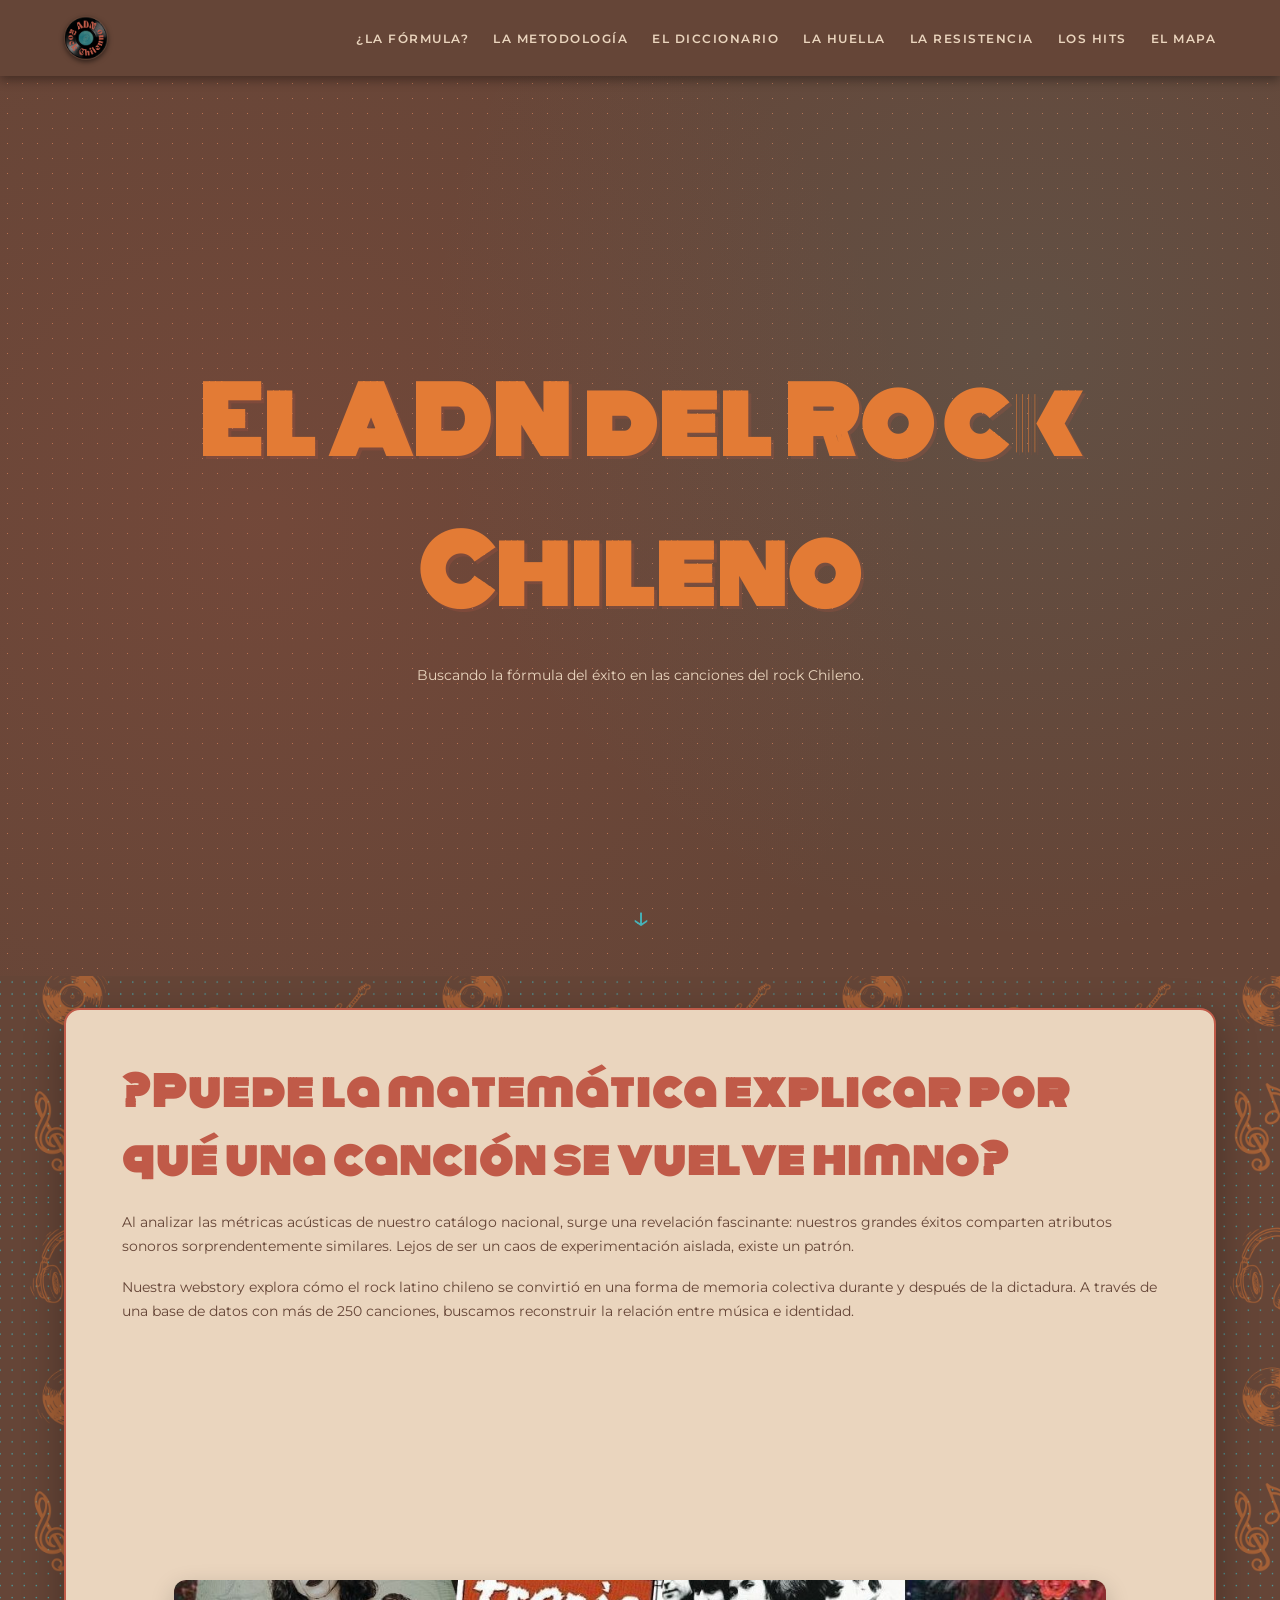
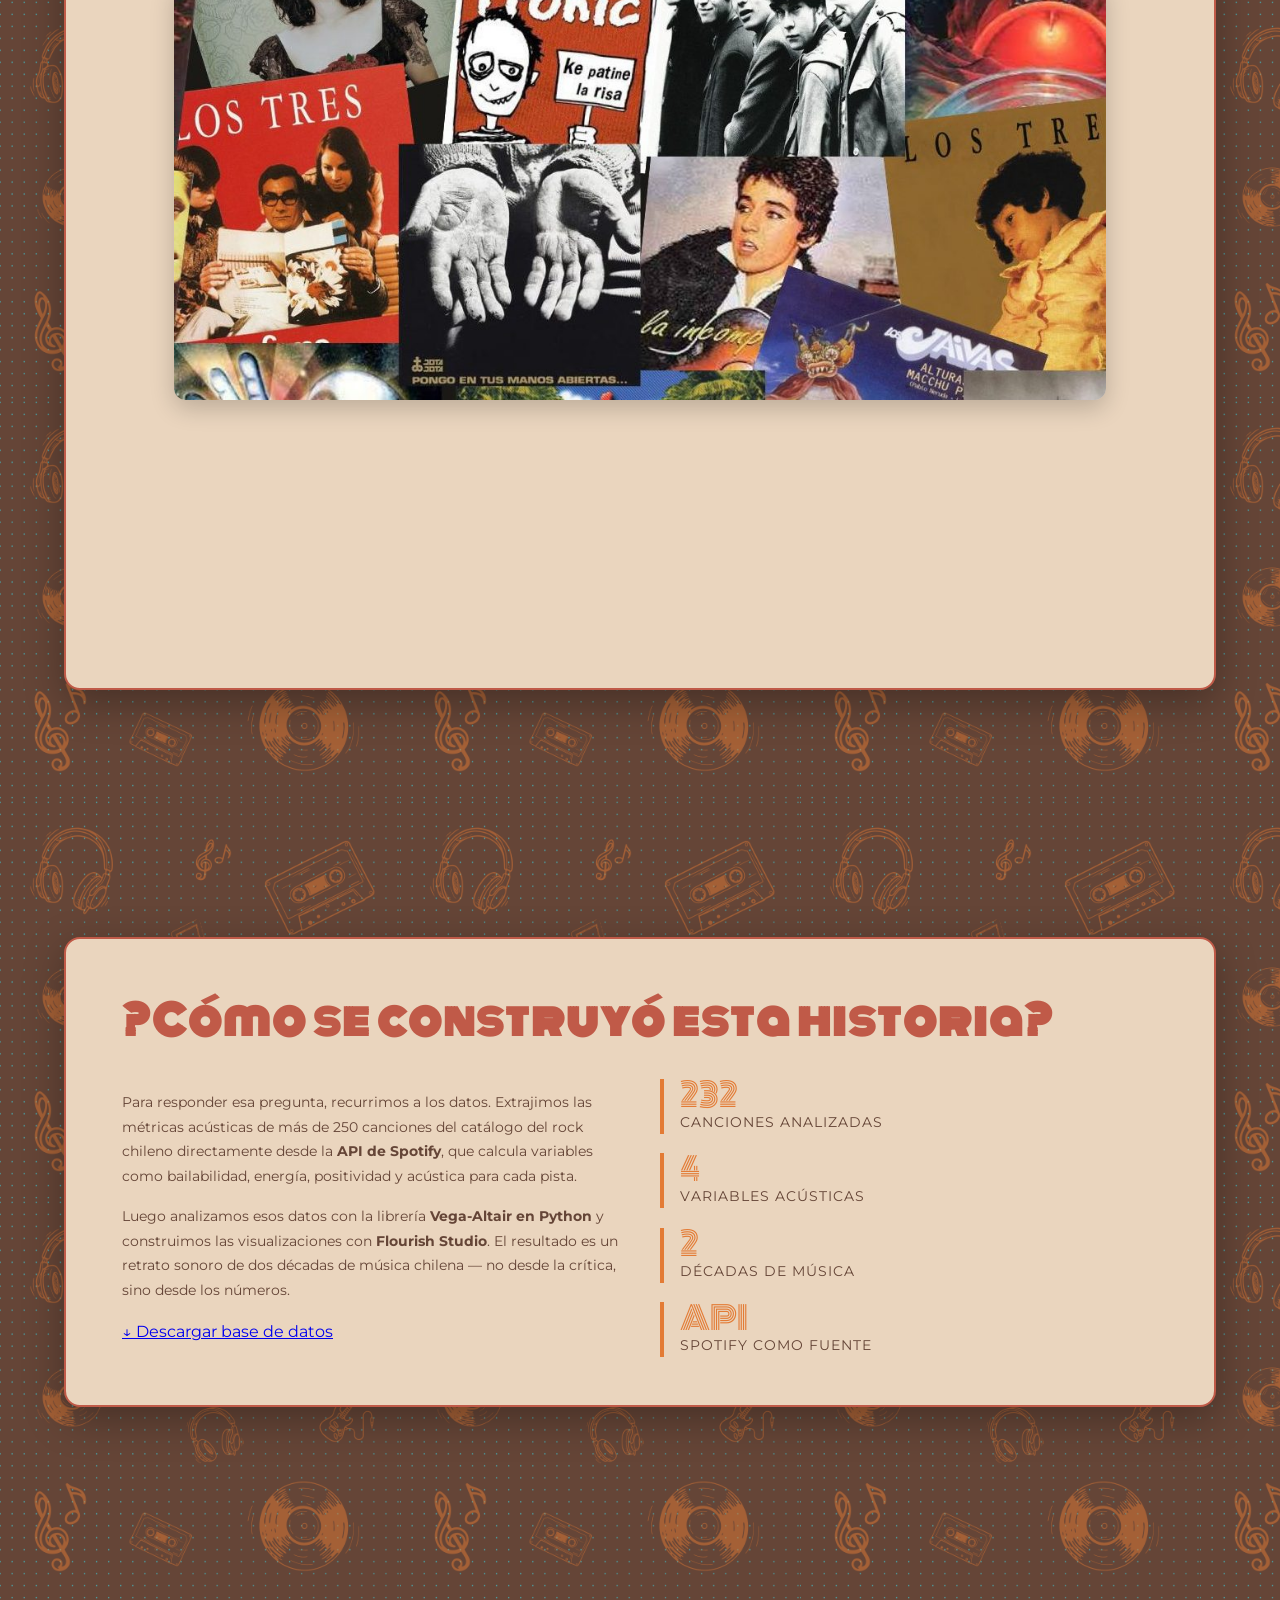
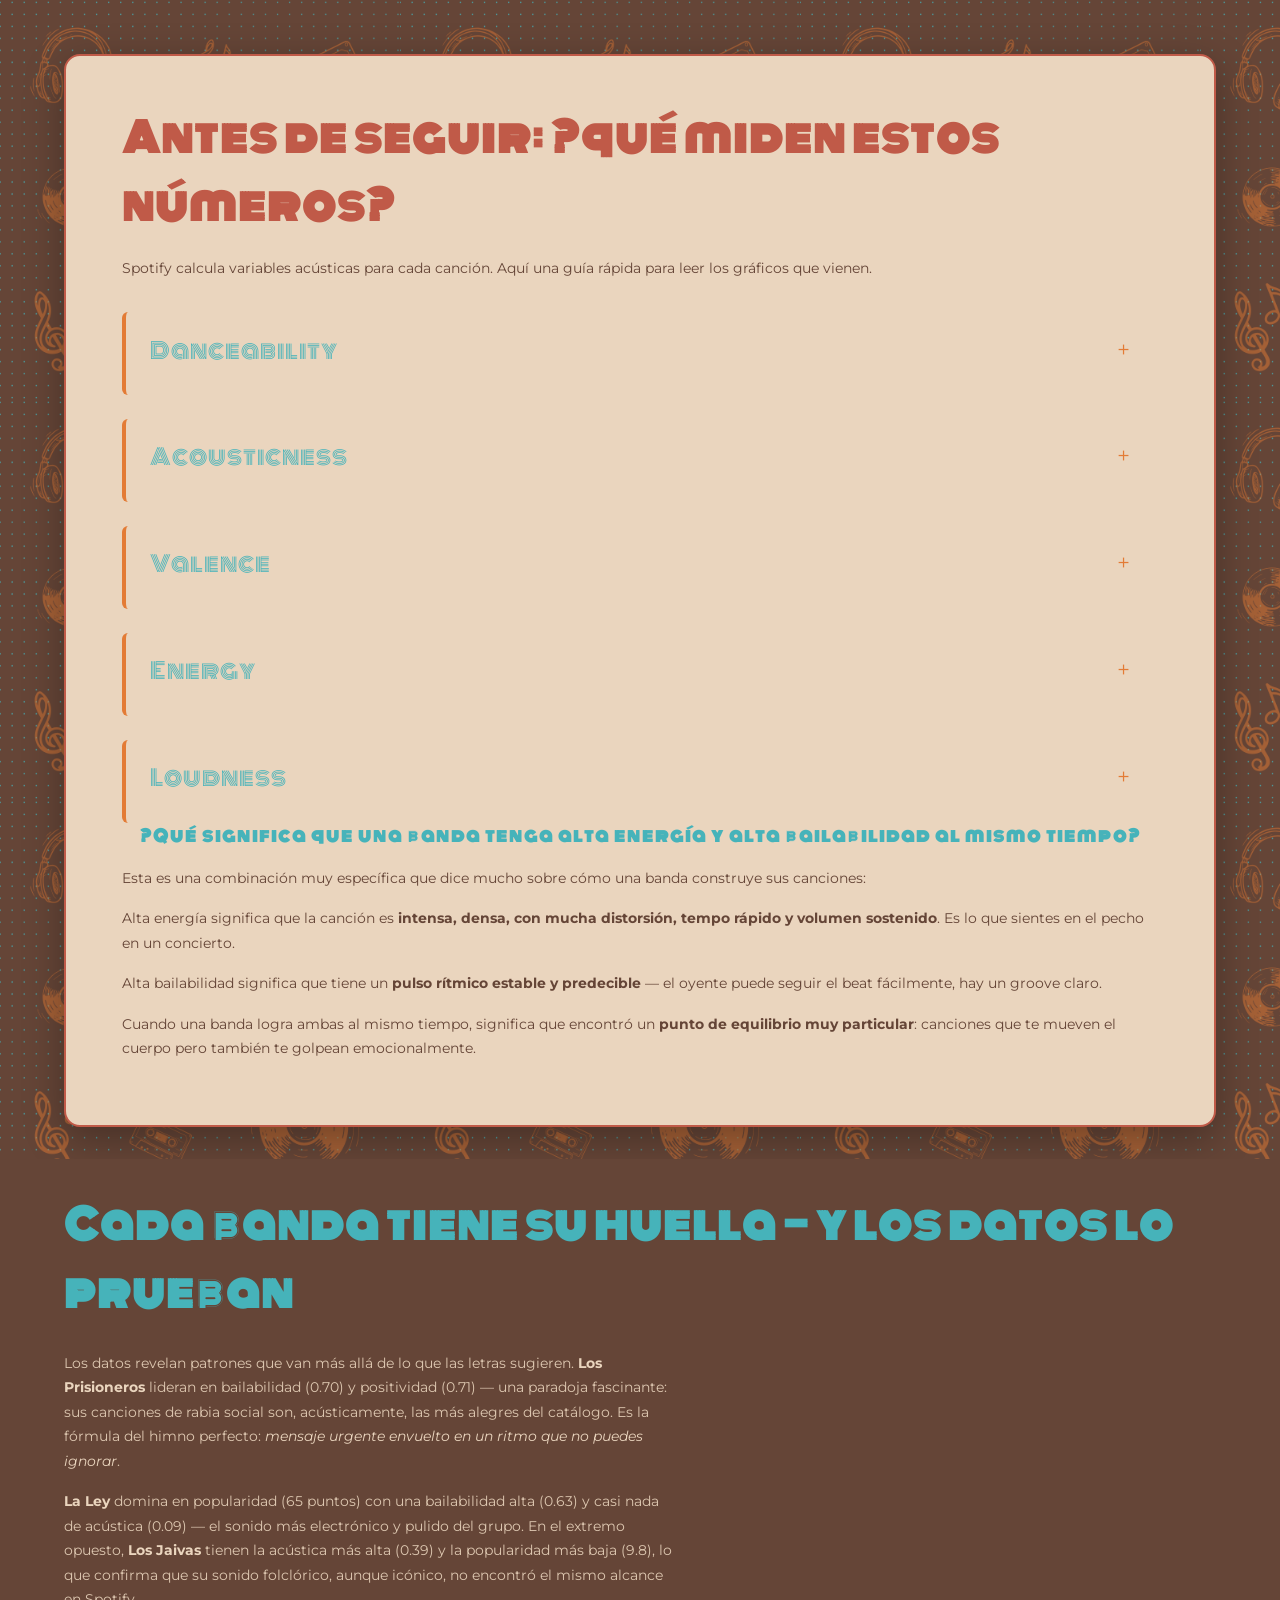
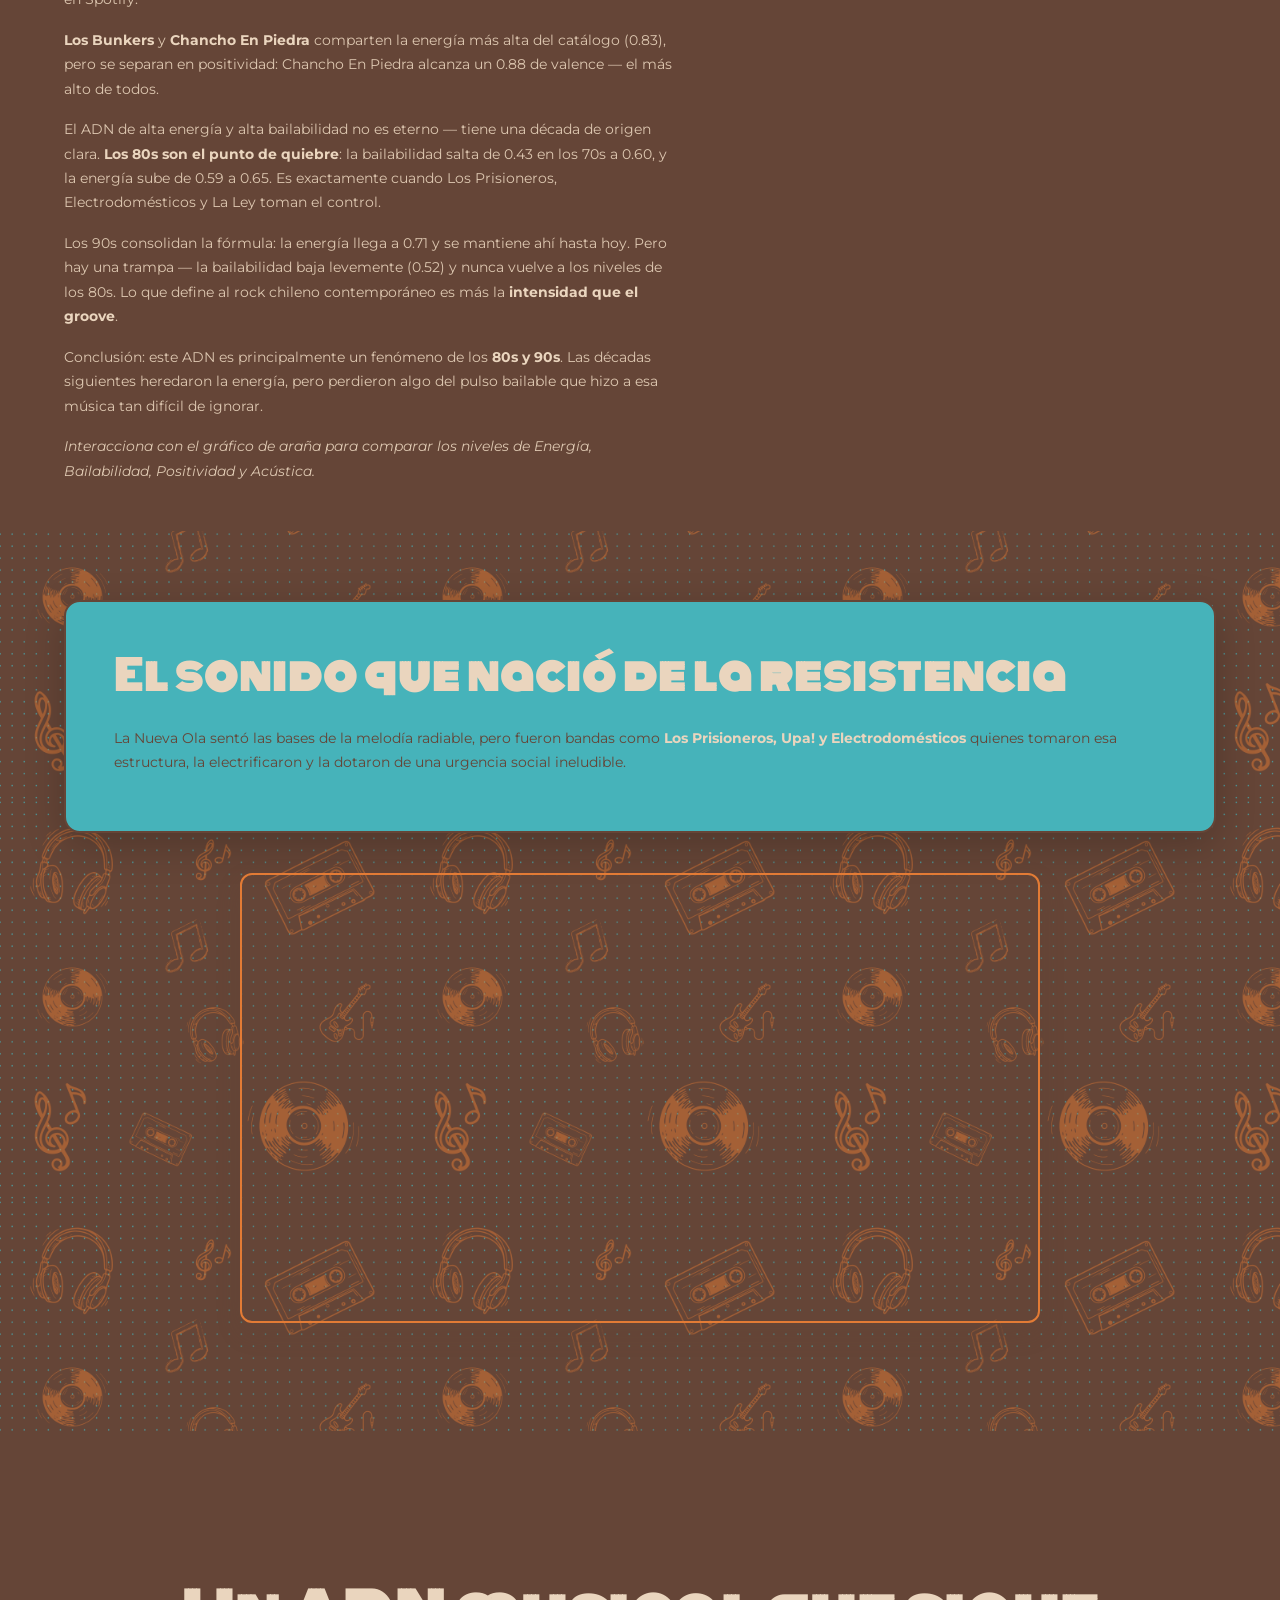
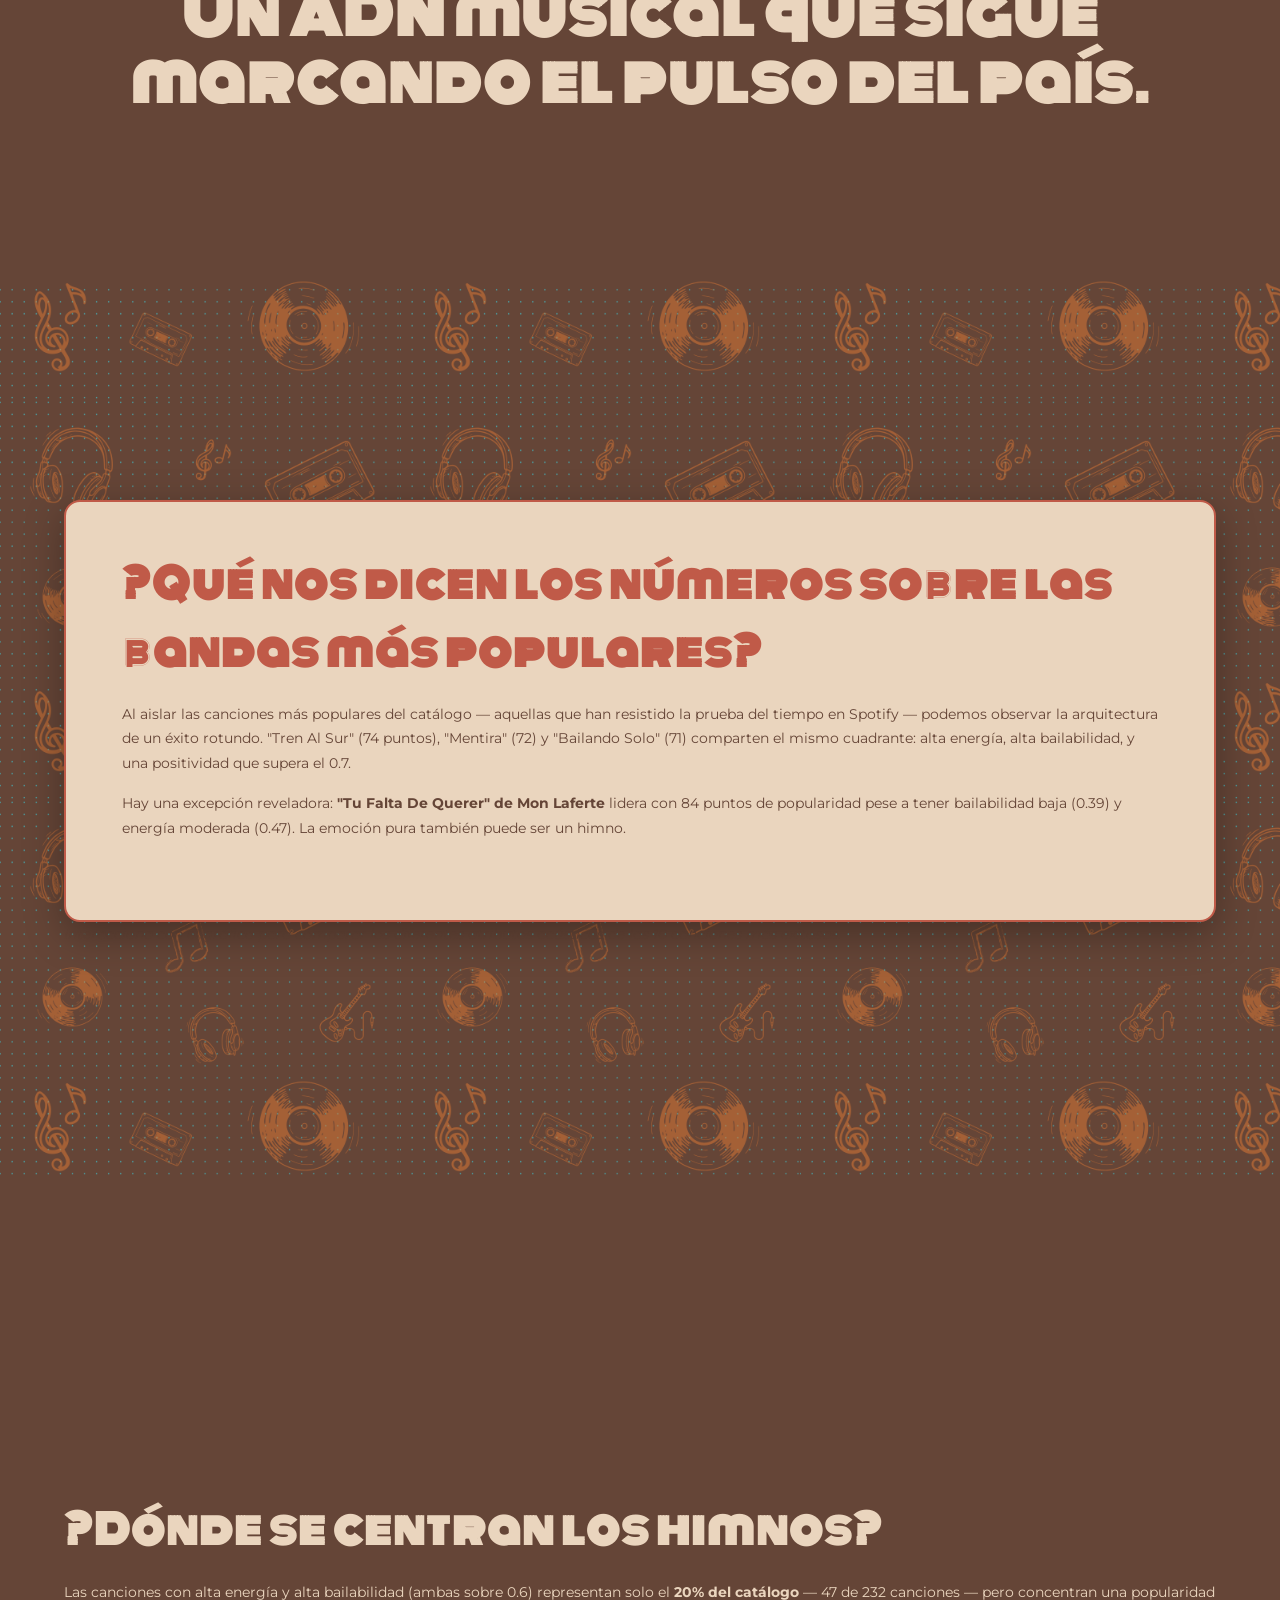
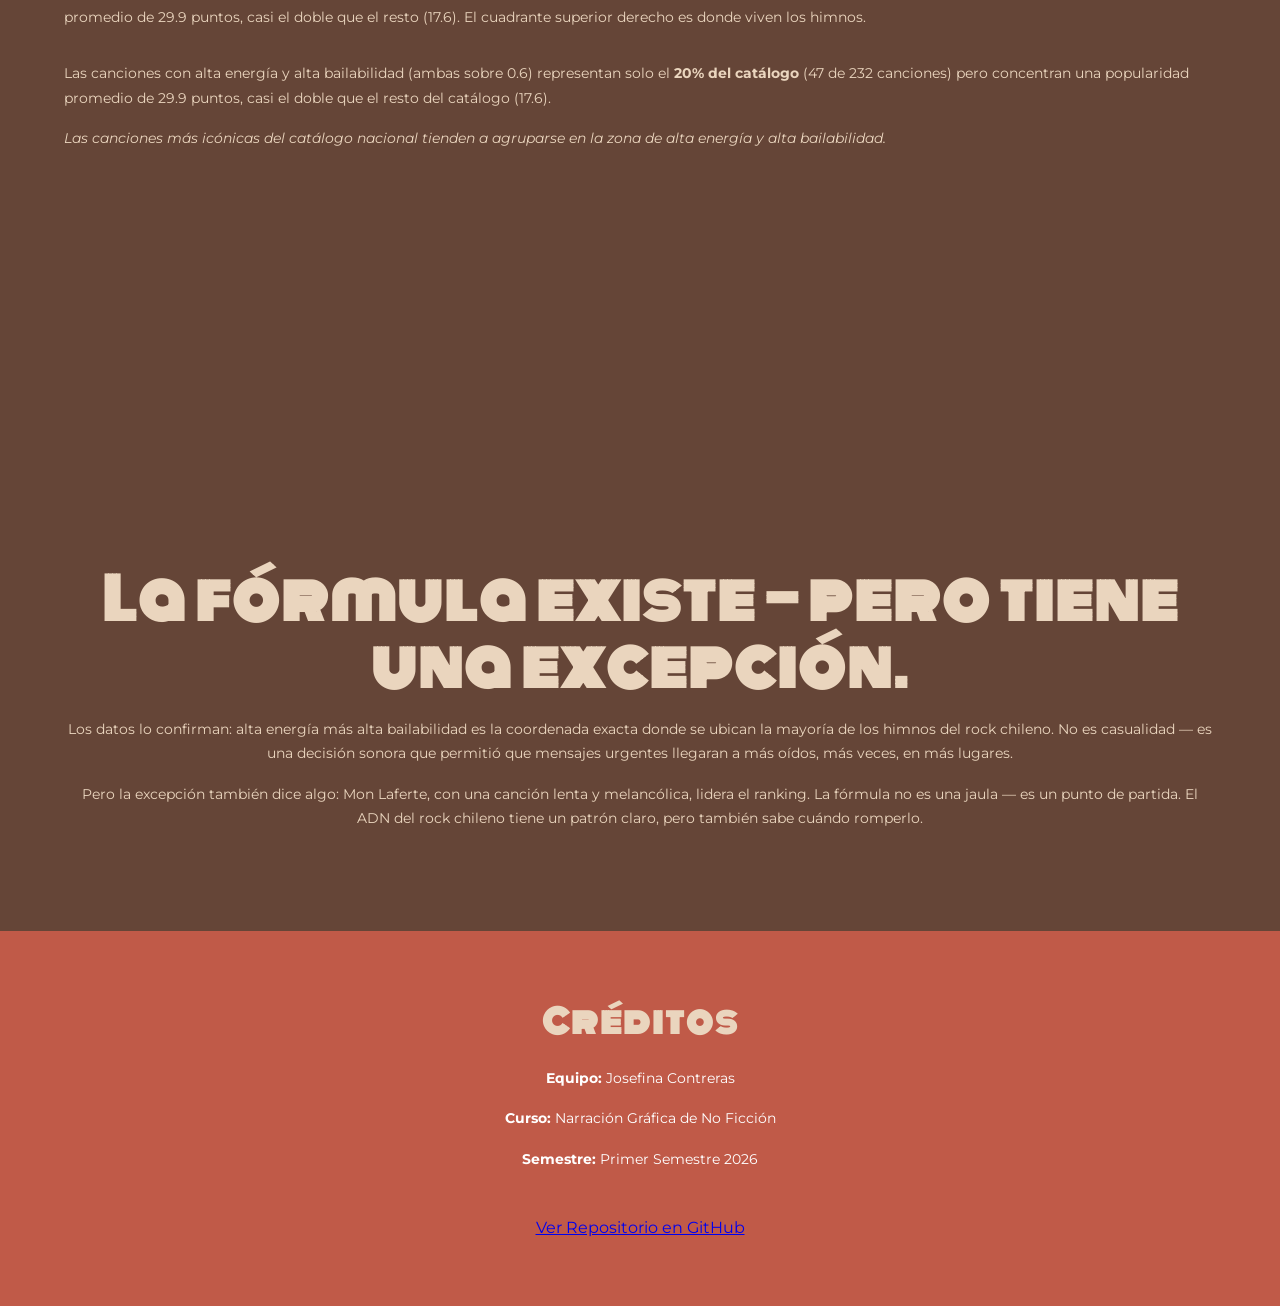
<file: docs/index.html>
<!DOCTYPE html>
<html lang="es">
<head>
    <meta charset="UTF-8">
    <meta name="viewport" content="width=device-width, initial-scale=1.0">
    <meta name="author" content="Josefina Contreras">
    <meta name="description" content="Crónica interactiva sobre la canción promedio del rock chileno en los 80s y 90s.">
    <title>El ADN del Rock Chileno</title>
    
    <link rel="preconnect" href="https://fonts.googleapis.com">
    <link rel="preconnect" href="https://fonts.gstatic.com" crossorigin>
    <link href="https://fonts.googleapis.com/css2?family=Love+Ya+Like+A+Sister&family=Monoton&family=Montserrat:wght@400;600;700&display=swap" rel="stylesheet">
<link rel="stylesheet" href="style.css">
</head>

<body>

    <!--Header-->
    <header class="site-header">
       <a href="#hero" class="logo">
            <img src="Logo_Webstory.png" alt="Logo ADN Rock Chileno">
        </a>
    <nav>
            <ul class="nav-links">
                <li><a href="#introduccion">¿La fórmula?</a></li>
                <li><a href="#metodologia">La metodología</a></li>
                <li><a href="#glosario">El diccionario</a></li>
                <li><a href="#visualizacion-radar">La huella</a></li>
                <li><a href="#contexto">La resistencia</a></li>
                <li><a href="#evolucion">Los hits</a></li>
                <li><a href="#analisis">El mapa</a></li>
            </ul>
        </nav>
    </header>

    <!-- Bloque 1 -->
    <section id="hero" class="seccion">
        <div class="seccion-texto">
                <h1>El ADN del Rock Chileno</h1>
                <p>Buscando la fórmula del éxito en las canciones del rock Chileno.</p>
            </div>
        </div>
        <div class="scroll-indicator">↓</div>
    </section>

    <!-- Bloque 2: Hipótesis -->
    <section id="introduccion" class="seccion">
        <div class="seccion-texto">
              <div class="bloque-card">
            <h2>¿Puede la matemática explicar por qué una canción se vuelve himno?</h2>
            <p>Al analizar las métricas acústicas de nuestro catálogo nacional, surge una revelación fascinante: nuestros grandes éxitos comparten atributos sonoros sorprendentemente similares. Lejos de ser un caos de experimentación aislada, existe un patrón.</p>
            <p>Nuestra webstory explora cómo el rock latino chileno se convirtió en una forma de memoria colectiva durante y después de la dictadura. A través de una base de datos con más de 250 canciones, buscamos reconstruir la relación entre música e identidad.</p>
            <section id="introduccion" class="seccion">
            <div class="seccion-texto seccion-texto-ancha">
                </div>
                <img src="foto.jpg" alt="Portadas rock chileno" class="imagen-seccion"> 
            </div>
        </section>
        </div>
        </div>
    </section>
    
    <!--Bloque 3: Metodología-->
 <section id="metodologia" class="seccion">
        <div class="seccion-texto seccion-texto-ancha">
            <div class="bloque-card">
            <h2>¿Cómo se construyó esta historia?</h2>
            <div class="fila-contenido">
                <div class="texto-lado">
                    <p>Para responder esa pregunta, recurrimos a los datos. Extrajimos las métricas acústicas de más de 250 canciones del catálogo del rock chileno directamente desde la <strong>API de Spotify</strong>, que calcula variables como bailabilidad, energía, positividad y acústica para cada pista.</p>
                    <p>Luego analizamos esos datos con la librería <strong>Vega-Altair en Python</strong> y construimos las visualizaciones con <strong>Flourish Studio</strong>. El resultado es un retrato sonoro de dos décadas de música chilena — no desde la crítica, sino desde los números.</p>
                    <a href="mejorescancionesderock UTF.csv" class="btn-metodologia" download>↓ Descargar base de datos</a>
                </div>
                <div class="texto-lado">
                    <ul class="lista-metodologia-visual">
                        <li>
                            <span class="metodo-num">232</span>
                            <span class="metodo-label">canciones analizadas</span>
                        </li>
                        <li>
                            <span class="metodo-num">4</span>
                            <span class="metodo-label">variables acústicas</span>
                        </li>
                        <li>
                            <span class="metodo-num">2</span>
                            <span class="metodo-label">décadas de música</span>
                        </li>
                        <li>
                            <span class="metodo-num">API</span>
                            <span class="metodo-label">Spotify como fuente</span>
                        </li>
                    </ul>
                </div>
            </div>
        </div>
        </div>
    </section>

    <!--Bloque 5: Glosario-->
      <section id="glosario" class="seccion">
        <div class="bloque-card">
            <h2>Antes de seguir: ¿qué miden estos números?</h2>
            <p>Spotify calcula variables acústicas para cada canción. Aquí una guía rápida para leer los gráficos que vienen.</p>
            <dl class="lista-glosario">
                <div class="termino-glosario">
                    <dt>Danceability</dt>
                    <dd>Es la métrica que nos dice qué tanto se presta una canción para que las caderas tomen el control. Si el número es alto, es un hit de discoteca; si es bajo, es una joya para escuchar con audífonos y mirada perdida en el horizonte.
                        <div class="spotify-ejemplo">
                            <span class="spotify-label">Ejemplo de alta bailabilidad:</span>
                            <iframe style="border-radius:12px" src="https://open.spotify.com/embed/track/6hG3fEFetuAe3lWnwecMtr?utm_source=generator&theme=0" width="100%" height="152" frameBorder="0" allowfullscreen="" allow="autoplay; clipboard-write; encrypted-media; fullscreen; picture-in-picture" loading="lazy"></iframe>
                        </div>
                    </dd>
                </div>
                <div class="termino-glosario">
                    <dt>Acousticness</dt>
                    <dd>El factor "desenchufado". Esta métrica detecta si la canción huele a madera, fogatas y cuerdas de nylon, o si está inyectada de sintetizadores, pedales y distorsión. A menor número, más electricidad corre por sus venas.
                        <div class="spotify-ejemplo">
                            <span class="spotify-label">Ejemplo de alta acústica:</span>
                            <iframe style="border-radius:12px" src="https://open.spotify.com/embed/track/5gsfcMD9OV3hbNTMjzOorA?utm_source=generator&theme=0" width="100%" height="152" frameBorder="0" allowfullscreen="" allow="autoplay; clipboard-write; encrypted-media; fullscreen; picture-in-picture" loading="lazy"></iframe>
                        </div>
                    </dd>
                </div>
                <div class="termino-glosario">
                    <dt>Valence</dt>
                    <dd>El termómetro del estado de ánimo. ¿La canción te hace querer sonreír bajo el sol o llorar bajo la lluvia? Una valencia alta es optimismo puro; una baja nos lleva directamente a los terrenos de la melancolía y la introspección.
                        <div class="spotify-ejemplo">
                            <span class="spotify-label">Ejemplo de alta positividad:</span>
                            <iframe style="border-radius:12px" src="https://open.spotify.com/embed/track/4Qs3OEgzBPGPmRR5QJ0UIs?utm_source=generator&theme=0" width="100%" height="152" frameBorder="0" allowfullscreen="" allow="autoplay; clipboard-write; encrypted-media; fullscreen; picture-in-picture" loading="lazy"></iframe>
                        </div>
                    </dd>
                </div>
                <div class="termino-glosario">
                    <dt>Energy</dt>
                    <dd>La cafeína de la mezcla. Esta cifra mide la intensidad, la distorsión y la velocidad. Es lo que separa a una balada acústica de un himno que te hace saltar y romperte la voz en un concierto. Es el voltaje de la canción.
                        <div class="spotify-ejemplo">
                            <span class="spotify-label">Ejemplo de alta energía:</span>
                            <iframe style="border-radius:12px" src="https://open.spotify.com/embed/track/1Qp77m1Ai0jnuD7ojdYzr9?utm_source=generator&theme=0" width="100%" height="152" frameBorder="0" allowfullscreen="" allow="autoplay; clipboard-write; encrypted-media; fullscreen; picture-in-picture" loading="lazy"></iframe>
                        </div>
                    </dd>
                </div>
                <div class="termino-glosario">
                    <dt>Loudness</dt>
                    <dd>El volumen promedio de la pista, medido en decibeles. Las canciones más "loud" suenan más presentes y compactas en la mezcla; las más bajas dejan más espacio para el silencio entre los instrumentos.
                        <div class="spotify-ejemplo">
                            <span class="spotify-label">Ejemplo de baja intensidad sonora:</span>
                            <iframe style="border-radius:12px" src="https://open.spotify.com/embed/track/4KdBsRUBRM3oAG6hVLHFOF?utm_source=generator&theme=0" width="100%" height="152" frameBorder="0" allowfullscreen="" allow="autoplay; clipboard-write; encrypted-media; fullscreen; picture-in-picture" loading="lazy"></iframe>
                        </div>
                    </dd>
                </div>
            </dl>
            <h4>¿Qué significa que una banda tenga alta energía y alta bailabilidad al mismo tiempo?</h4>
            <p>Esta es una combinación muy específica que dice mucho sobre cómo una banda construye sus canciones:</p>
            <p>Alta energía significa que la canción es <strong>intensa, densa, con mucha distorsión, tempo rápido y volumen sostenido</strong>. Es lo que sientes en el pecho en un concierto.</p>
            <p>Alta bailabilidad significa que tiene un <strong>pulso rítmico estable y predecible </strong> — el oyente puede seguir el beat fácilmente, hay un groove claro.</p>
            <p>Cuando una banda logra ambas al mismo tiempo, significa que encontró un <strong>punto de equilibrio muy particular</strong>: canciones que te mueven el cuerpo pero también te golpean emocionalmente.</p>
        </div>
    </section>

     <!-- Bloque 4: La Visualización -->
     <section id="visualizacion-radar" class="seccion">
        <div class="seccion-texto">
            <h3>Cada banda tiene su huella — y los datos lo prueban</h3>
            <div class="fila-contenido">
                <div class="texto-lado">
                    <p>Los datos revelan patrones que van más allá de lo que las letras sugieren. <strong>Los Prisioneros</strong> lideran en bailabilidad (0.70) y positividad (0.71) — una paradoja fascinante: sus canciones de rabia social son, acústicamente, las más alegres del catálogo. Es la fórmula del himno perfecto: <em>mensaje urgente envuelto en un ritmo que no puedes ignorar</em>.</p>
                    <p><strong>La Ley</strong> domina en popularidad (65 puntos) con una bailabilidad alta (0.63) y casi nada de acústica (0.09) — el sonido más electrónico y pulido del grupo. En el extremo opuesto, <strong>Los Jaivas</strong> tienen la acústica más alta (0.39) y la popularidad más baja (9.8), lo que confirma que su sonido folclórico, aunque icónico, no encontró el mismo alcance en Spotify.</p>
                    <p><strong>Los Bunkers</strong> y <strong>Chancho En Piedra</strong> comparten la energía más alta del catálogo (0.83), pero se separan en positividad: Chancho En Piedra alcanza un 0.88 de valence — el más alto de todos.</p>
                    <p>El ADN de alta energía y alta bailabilidad no es eterno — tiene una década de origen clara. <strong>Los 80s son el punto de quiebre</strong>: la bailabilidad salta de 0.43 en los 70s a 0.60, y la energía sube de 0.59 a 0.65. Es exactamente cuando Los Prisioneros, Electrodomésticos y La Ley toman el control.</p>
                    <p>Los 90s consolidan la fórmula: la energía llega a 0.71 y se mantiene ahí hasta hoy. Pero hay una trampa — la bailabilidad baja levemente (0.52) y nunca vuelve a los niveles de los 80s. Lo que define al rock chileno contemporáneo es más la <strong>intensidad que el groove</strong>.</p>
                    <p>Conclusión: este ADN es principalmente un fenómeno de los <strong>80s y 90s</strong>. Las décadas siguientes heredaron la energía, pero perdieron algo del pulso bailable que hizo a esa música tan difícil de ignorar.</p>
                    <p class="leyenda-grafico">Interacciona con el gráfico de araña para comparar los niveles de Energía, Bailabilidad, Positividad y Acústica.</p>
                </div>
                <div class="grafico-lado">
                    <div class="flourish-embed flourish-radar" data-src="visualisation/29488203">
                        <script src="https://public.flourish.studio/resources/embed.js"></script>
                        <noscript><img src="https://public.flourish.studio/visualisation/29488203/thumbnail" width="100%" alt="radar visualization" /></noscript>
                    </div>
                </div>
            </div>
        </div>
    </section>

    <!-- Bloque 5: Contexto Visual -->
    <section id="contexto" class="seccion">
        <div class="seccion-texto">
            <div class="bloque-card-turquesa">
            <h2>El sonido que nació de la resistencia</h2>
            <p>La Nueva Ola sentó las bases de la melodía radiable, pero fueron bandas como <strong>Los Prisioneros, Upa! y Electrodomésticos</strong> quienes tomaron esa estructura, la electrificaron y la dotaron de una urgencia social ineludible.</p>
        </div>
                <div class="contenedor-video">
                <iframe
                    width="100%"
                    height="100%"
                    src="https://www.youtube-nocookie.com/embed/WRcCBI5rFfM?si=TPwVjloq17x3JFhY"
                    title="YouTube video player"
                    frameborder="0"
                    allow="accelerometer; autoplay; clipboard-write; encrypted-media; gyroscope; picture-in-picture; web-share"
                    referrerpolicy="strict-origin-when-cross-origin"
                    allowfullscreen>
                </iframe>
                </div>
            </div>
        </section>

 <!-- Bloque Cierre Narrativo -->
    <section id="cierre" class="seccion">
        <div class="seccion-texto">
            <h2>Un ADN musical que sigue marcando el pulso del país.</h2>
        </div>
    </section>

    <!--Bloque 6: Atributos Hit top 10 -->
  <section id="evolucion" class="seccion">
        <div class="seccion-texto">
            <div class="bloque-card">
                <h2>¿Qué nos dicen los números sobre las bandas más populares?</h2>
                <p>Al aislar las canciones más populares del catálogo — aquellas que han resistido la prueba del tiempo en Spotify — podemos observar la arquitectura de un éxito rotundo. "Tren Al Sur" (74 puntos), "Mentira" (72) y "Bailando Solo" (71) comparten el mismo cuadrante: alta energía, alta bailabilidad, y una positividad que supera el 0.7.</p>
                <p>Hay una excepción reveladora: <strong>"Tu Falta De Querer" de Mon Laferte</strong> lidera con 84 puntos de popularidad pese a tener bailabilidad baja (0.39) y energía moderada (0.47). La emoción pura también puede ser un himno.</p>
            <div class="contenedor-grafico" style="border: none; background: transparent; height: auto;">
                <div class="flourish-embed flourish-chart" data-src="visualisation/29619771">
                    <script src="https://public.flourish.studio/resources/embed.js"></script>
                    <noscript><img src="https://public.flourish.studio/visualisation/29619771/thumbnail" width="100%" alt="chart visualization" /></noscript>
                </div>
            </div>
            </div>
            <p class="leyenda-grafico">Interacciona con el gráfico para comparar los diferentes atributos acústicos de las 10 canciones más exitosas.</p>
        </div>
    </section>

    <!--Bloque Análisis de Resultados y Gráfico de Dispersión -->
      <section id="analisis" class="seccion">
        <div class="seccion-texto">
            <h2>¿Dónde se centran los himnos?</h2>
            <p>Las canciones con alta energía y alta bailabilidad (ambas sobre 0.6) representan solo el <strong>20% del catálogo</strong> — 47 de 232 canciones — pero concentran una popularidad promedio de 29.9 puntos, casi el doble que el resto (17.6). El cuadrante superior derecho es donde viven los himnos.</p>
            <div class="contenedor-grafico" style="border: none; background: transparent; height: auto;">
                <div class="flourish-embed flourish-scatter" data-src="visualisation/29488808">
                    <script src="https://public.flourish.studio/resources/embed.js"></script>
                    <noscript><img src="https://public.flourish.studio/visualisation/29488808/thumbnail" width="100%" alt="scatter visualization" /></noscript>
                </div>
            </div>
            <p>Las canciones con alta energía y alta bailabilidad (ambas sobre 0.6) representan solo el <strong>20% del catálogo</strong> (47 de 232 canciones) pero concentran una popularidad promedio de 29.9 puntos, casi el doble que el resto del catálogo (17.6).</p>
            <p class="leyenda-grafico">Las canciones más icónicas del catálogo nacional tienden a agruparse en la zona de alta energía y alta bailabilidad.</p>
        </div>
    </section>


    <!-- Bloque 7: Cierre -->
    <section id="cierre" class="seccion">
        <div class="seccion-texto">
            <h2>La fórmula existe — pero tiene una excepción.</h2>
            <p>Los datos lo confirman: alta energía más alta bailabilidad es la coordenada exacta donde se ubican la mayoría de los himnos del rock chileno. No es casualidad — es una decisión sonora que permitió que mensajes urgentes llegaran a más oídos, más veces, en más lugares.</p>
            <p>Pero la excepción también dice algo: Mon Laferte, con una canción lenta y melancólica, lidera el ranking. La fórmula no es una jaula — es un punto de partida. El ADN del rock chileno tiene un patrón claro, pero también sabe cuándo romperlo.</p>
        </div>
    </section>

    <!--FOOTER-->
    <footer>
        <div class="seccion-texto" style="text-align: center;">
            <h3>Créditos</h3>
            <!-- Cambia "Nombre 2" y "Nombre 3" por los de tu equipo -->
            <p><strong>Equipo:</strong> Josefina Contreras</p>
            <p><strong>Curso:</strong> Narración Gráfica de No Ficción</p>
            <p><strong>Semestre:</strong> Primer Semestre 2026</p>
            
            <br>
            <a href="https://github.com/josefina-contreras17/pepelin666/tree/main/Entrega_06">
                Ver Repositorio en GitHub
            </a>
        </div>
    </footer>

<script src="script.js"></script>
</body>
</html>
</file>
<file: docs/style.css>
:root {
            --color-fondo: #ead5be; /* Beige */
            --color-acento1: #e37b35; /* Naranja */
            --color-texto: #654537; /* Café */
            --color-boton: #46B3BA; /* Turquesa */
            --color-acento2: #c05a48; /* Terracota */
            --color-acento3: #46B3BA; /* Tuequesa*/
            --font-titulos: 'Monoton', sans-serif; 
            --font-textos: 'Montserrat', sans-serif;
        }

        *, *::before, *::after {
            box-sizing: border-box;
            margin: 0;
            padding: 0;
        }
       
        /* Efecto de deslizamiento suave para toda la página */
        html {
            scroll-behavior: smooth;
        }

        body {
            background-color: var(--color-fondo);
            color: var(--color-texto);
            font-family: var(--font-textos);
            line-height: 1.7;
            background-image: url('fondo.png');   
            background-repeat: repeat;       
            background-size: 400px 400px
           
        }

        /* --- HEADER --- */
        .site-header {
            position: sticky;
            top: 0;
            z-index: 1000;
            background-color: var(--color-texto);
            color: var(--color-fondo);
            padding: 1rem 5%;
            display: flex;
            justify-content: space-between;
            align-items: center;
            box-shadow: 0 4px 10px rgba(0,0,0,0.35);
        }

        .logo {
            text-decoration: none;
            display: flex;
            align-items: center;
        }

        /* ESTILOS ACTUALIZADOS DE LA IMAGEN DEL LOGO */
        .logo img {
            height: 44px; 
            width: auto;
            border-radius: 50%; 
            box-shadow: 0 2px 5px rgba(0,0,0,0.5); 
            transition: transform 0.3s ease;
        }

        .logo:hover img {
            transform: rotate(20seg) scale(1.05);
        }

        .nav-links {
            display: flex;
            gap: 1.5rem;
            list-style: none;
            align-items: center;
        }

        .nav-links a {
            color: var(--color-fondo);
            text-decoration: none;
            font-family: var(--font-textos);
            font-weight: 600;
            font-size: 0.78rem;
            text-transform: uppercase;
            letter-spacing: 1.5px;
            transition: color 0.3s ease;
        }

        .nav-links a:hover {
            color: var(--color-acento1);
        }

        .nav-cta {
             background-color: var(--color-acento1);
             color: #fff !important;
            padding: 0.4rem 0.9rem;
            border-radius: 4px;
            transition: background-color 0.3s ease !important;
        }

        .nav-cta:hover {
          background-color: var(--color-acento2) !important;
          color: #fff !important;
        }


        /* Tipografías Globales */
        h1, h2, h3, h4 {
            font-family: var(--font-titulos);
            letter-spacing: 2px;
        }

        h2 {
            color: var(--color-acento2);
            font-size: 2.5rem;
            margin-bottom: 1rem;
        }

        h3 {
            color: var(--color-acento3);
            font-size: 2.5rem;
            margin-bottom: 1rem;
        }

        h4 {
            color: #46B3BA;
            font-size: 1rem;
            margin-bottom: 1rem;
            text-align: center;
        }

        p {
            font-size: 0.9rem;
            margin-bottom: 1rem;
        }

        .seccion-eyebrow {
            display: inline-block;
            font-family: var(--font-textos);
            font-size: 0.75rem;
            font-weight: 700;
            text-transform: uppercase;
            letter-spacing: 3px;
            color: var(--color-acento1);
            background-color: rgba(227, 123, 53, 0.12);
            border-left: 3px solid var(--color-acento1);
            padding: 0.25rem 0.75rem;
            margin-bottom: 1rem;
        }

        /* Secciones del Wireframe (Scrollytelling)*/
        .seccion {
            min-height: 100vh;
            display: flex;
            flex-direction: column;
            justify-content: center;
            padding: 2rem 5%;
            position: relative;
        }

        .seccion-texto {
            max-width: 1200px;
            margin: 0 auto;
            width: 100%;
        }

        /* Bloque 1: Portada */
        #hero {
            background-color: var(--color-texto);
            color: var(--color-fondo);
            text-align: center;
            align-items: center;
            padding-top: 5rem;
            padding-bottom: 5rem;
            background-image:
                radial-gradient(circle at 20% 50%, rgba(192,90,72,0.15) 0%, transparent 60%),
                radial-gradient(circle at 80% 30%, rgba(70,179,186,0.1) 0%, transparent 50%),
                radial-gradient(var(--color-fondo) 0.5px, transparent 0.5px);
            background-size: auto, auto, 15px 15px;
            background-blend-mode: normal, normal, overlay;
        }

        .hero-inner {
            max-width: 860px;
            width: 100%;
        }

        .hero-eyebrow {
            display: inline-block;
            font-size: 0.75rem;
            font-weight: 700;
            text-transform: uppercase;
            letter-spacing: 4px;
            color: var(--color-acento1);
            border: 1px solid var(--color-acento1);
            padding: 0.3rem 0.9rem;
            border-radius: 2px;
            margin-bottom: 1.5rem;
            max-width: none;
        }

        #hero h1 {
             font-size: clamp(2.8rem, 8vw, 5.5rem);
             color: var(--color-acento1);
             margin-bottom: 1rem;
             text-shadow: 3px 3px 0px rgba(192,90,72,0.2);
        }

        .hero-bajada {
            font-size: clamp(1rem, 2.5vw, 1.35rem);
            font-weight: 600;
            color: var(--color-fondo);
            opacity: 0.85;
            margin-bottom: 3rem;
            max-width: none;
        }

        /* Estadísticas del hero */
        .hero-stats {
            display: flex;
            justify-content: center;
            align-items: center;
            gap: 2rem;
            flex-wrap: wrap;
            border-top: 1px solid rgba(234,213,190,0.2);
            padding-top: 2rem;
        }
 
        .stat {
          display: flex;
          flex-direction: column;
         align-items: center;
         gap: 0.25rem;
        }
 
        .stat-num {
            font-family: var(--font-titulos);
            font-size: clamp(1.6rem, 4vw, 2.4rem);
            color: var(--color-acento1);
            line-height: 1;
        }
 
        .stat-label {
            font-size: 0.7rem;
            text-transform: uppercase;
            letter-spacing: 1.5px;
            color: var(--color-fondo);
            opacity: 0.6;
        }
 
        .stat-divider {
            width: 1px;
            height: 40px;
            background-color: rgba(234,213,190,0.25);

                #hero p {
                    font-size: 1.5rem;
                    font-weight: 600;
                    margin-bottom: 2rem;
                }
        }

        .scroll-indicator {
            position: absolute;
            bottom: 2rem;
            left: 50%;
            transform: translateX(-50%);
            animation: bounce 2s infinite;
            font-size: 2rem;
            color: var(--color-boton);
        }

        @keyframes bounce {
            0%, 20%, 50%, 80%, 100% { transform: translateY(0) translateX(-50%); }
            40% { transform: translateY(-30px) translateX(-50%); }
            60% { transform: translateY(-15px) translateX(-50%); }
        }

        /*BLOQUE INTRODUCCIÓN*/
        .seccion-intro {
            background-color: var(--color-fondo);
        }

        .bandas-grid {
            display: grid;
            grid-template-columns: repeat(2, 1fr);
            gap: 1rem;
            margin-top: 2.5rem;
        }

        .banda-card {
            background-color: var(--color-texto);
            border-radius: 8px;
            padding: 1.25rem 1.5rem;
            display: flex;
            flex-direction: column;
            gap: 0.4rem;
            border-left: 4px solid var(--color-acento1);
            transition: transform 0.2s ease, box-shadow 0.2s ease;
        }

        .banda-card:hover {
            transform: translateY(-3px);
            box-shadow: 0 8px 20px rgba(101,69,55,0.2);
        }
 
        .banda-card:nth-child(2) { border-left-color: var(--color-acento3); }
        .banda-card:nth-child(3) { border-left-color: var(--color-acento2); }
        .banda-card:nth-child(4) { border-left-color: var(--color-boton); }
        
        .banda-nombre {
            font-family: var(--font-titulos);
            font-size: 0.75rem;
            color: var(--color-fondo);
            letter-spacing: 1px;
        }
 
        .banda-dato {
            font-size: 0.9rem;
            font-weight: 600;
            color: var(--color-acento1);
        }
 
        .banda-card:nth-child(2) .banda-dato { color: var(--color-acento3); }
        .banda-card:nth-child(3) .banda-dato { color: var(--color-acento2); }
        .banda-card:nth-child(4) .banda-dato { color: var(--color-boton); }

        /*BLOQUE RADAR*/
       #visualizacion-radar {
            background-color: var(--color-texto);
            color: var(--color-fondo);
        }
 
        #visualizacion-radar p {
            color: rgba(234,213,190,0.9);
        }
 
        #visualizacion-radar em, #visualizacion-radar strong {
            color: var(--color-fondo);
        } 

        /* Bloque 4: Contexto Visual */
        .seccion-contexto {
            background-color: var(--color-fondo);
        }

        .video-wrapper {
            width: 100%;
            max-width: 820px;
            margin: 2.5rem auto 0;
            aspect-ratio: 16 / 9;
            border-radius: 12px;
            overflow: hidden;
            box-shadow: 0 12px 32px rgba(101, 69, 55, 0.25);
            border: 3px solid var(--color-acento1);
        }
        
       
        /* Contenedores Gráficos */
        .contenedor-grafico {
            width: 100%;
            max-width: 900px;
            margin: 2rem auto;
            
        }

        .leyenda-grafico {
            font-size: 0.9rem;
            color: var(--color-texto);
            font-style: italic;
        }

        /* Contenedor vel vídeo de Youtube*/
        .contenedor-video {
            width:100%;
            max-width: 800px;
            margin: 2.5rem auto;
            aspect-ratio: 16 / 9;
            border-radius: 12px;
            overflow: hidden;
            box-shadow: 0 10px 25px rgba(101, 69, 55, 0.2);
            border: 2px solid var(--color-acento1);
        }

        /*Bloque Glosario del Perfil Sonoro*/

        .lista-glosario {
            margin: 2rem 0 0 0;
            display: flex;
            flex-direction:column;
            gap: 1.5rem;
        }

        .termino-glosario {
            background-color: rgba(255, 255, 255, 0,35);
            border-left: 4px solid var(--color-acento1);
            border-radius: 6px;
            padding: 1.2rem 1.5rem;

        }

        .termino-glosario dt {
            font-family: var(--font-titulos);
            color: var(--color-acento3);
            font-size: 1.4rem;
            letter-spacing: 1px;
            margin-bottom: 0.4rem;
        }

        .termino-glosario dd {
            margin: 0;
            font-size: 1rem;
            line-height: 1.6;
        }

        /* Bloque 6: Cierre Narrativo */
        #cierre {
            background-color: var(--color-texto);
            color: var(--color-fondo);
            text-align: center;
            min-height: 50vh;
        }

        #cierre h2 {
            color: var(--color-fondo);
            font-size: 3.5rem;
            line-height: 1.2;
        }

        /* Bloque 7: Footer / Ficha Técnica */
        footer {
            background-color: var(--color-acento2);
            color: #ffffff;
            padding: 4rem 10%;
        }

        footer h3 {
            color: var(--color-fondo);
            font-size: 2rem;
            margin-bottom: 1rem;
        }

        .lista-metodologia {
            list-style-type: square;
            margin-left: 2rem;
            margin-bottom: 2rem;
        }

        /* UI Kit: Botones */
        .btn-secundario {
            display: inline-block;
            background-color: transparent;
            color: #ffffff;
            border: 2px solid #ffffff;
            padding: 10px 20px;
            text-decoration: none;
            font-weight: 700;
            border-radius: 5px;
            transition: all 0.3s ease;
        }

        .btn-secundario:hover {
            background-color: #ffffff;
            color: var(--color-acento2);
        }

        /* Responsividad (Mobile) */
        @media (max-width: 768px) {
            #hero h1 { font-size: 3rem; }
            h2 { font-size: 2rem; }
            .seccion { padding: 3rem 5%; }
        }

 
/* === CARD BLOQUE 2 === */
.bloque-card {
    background-color:var(--color-fondo);
    backdrop-filter: blur(6px);
    border: 2px solid var(--color-acento2);
    border-radius: 16px;
    padding: 3rem 3.5rem;
    box-shadow: 0 12px 40px rgba(0, 0, 0, 0.3);
}

.imagen-seccion {
    width: 100%;
    border-radius: 12px;
    margin-top: 0rem;
    box-shadow: 0 8px 24px rgba(0,0,0,0.2);
}

/* === LAYOUT FILA: texto + gráfico === */
.fila-contenido {
    display: flex;
    gap: 2.5rem;
    align-items: center;
    margin-top: 1.5rem;
}

.texto-lado {
    flex: 1;
}

.grafico-lado {
    flex: 2;
    min-width: 0;
}

@media (max-width: 768px) {
    .fila-contenido {
        flex-direction: column;
    }
}

/* === FONDOS SECCIONES BLOQUE 4 EN ADELANTE === */

#cierre {
    background-color: var(--color-texto);
}

#analisis {
    background-color: var(--color-texto);
    color: var(--color-fondo);
}

#analisis p, #analisis h2 {
    color: var(--color-fondo);
}

.scroll-indicator {
    transition: opacity 0.5s ease;
}

/* Scroll indicator transición suave */
.scroll-indicator {
    transition: opacity 0.5s ease;
}

/* Header achicado al hacer scroll */
.header-small {
    padding: 0.4rem 5% !important;
    box-shadow: 0 2px 10px rgba(0,0,0,0.4) !important;
}

.header-small .logo img {
    height: 32px !important;
}

.site-header, .logo img {
    transition: all 0.3s ease;
}

/* Barra de progreso */
.barra-progreso {
    position: fixed;
    top: 0;
    left: 0;
    height: 4px;
    width: 0%;
    background-color: var(--color-acento1);
    z-index: 9999;
    transition: width 0.1s ease;
}

/* Glosario: ícono y hover */
.icono-glosario {
    color: var(--color-acento1);
    font-size: 1.2rem;
    float: right;
}

.termino-glosario dt:hover {
    color: var(--color-acento1);
    transition: color 0.2s ease;
}

.termino-glosario dd {
    margin-top: 0.5rem;
    animation: fadeIn 0.3s ease;
}

@keyframes fadeIn {
    from { opacity: 0; transform: translateY(-5px); }
    to   { opacity: 1; transform: translateY(0); }
}

/* Link activo en navegación */
.nav-activo {
    color: var(--color-acento1) !important;
    border-bottom: 2px solid var(--color-acento1);
    padding-bottom: 2px;
}

/* === ADN SONORO: más ancho === */
#visualizacion-radar .seccion-texto {
    max-width: 1400px;
}
 
#visualizacion-radar .fila-contenido {
    gap: 3.5rem;
    align-items: flex-start;
}
 
#visualizacion-radar .texto-lado {
    flex: 2.5;
}
 
#visualizacion-radar .grafico-lado {
    flex: 2;
}

#contexto {
    min-height: 5h;
}
/* === SECCIONES MÁS ANCHAS === */
.seccion-texto-ancha {
    max-width: 1200px;
}
 
/* === BLOQUE TURQUESA === */
.bloque-card-turquesa {
    background-color: var(--color-acento3);
    border: 2px solid var(--color-texto);
    border-radius: 16px;
    padding: 2.5rem 3rem;
    box-shadow: 0 12px 40px rgba(0, 0, 0, 0.2);
    margin-bottom: 2rem;
}
 
.bloque-card-turquesa h2 {
    color: var(--color-fondo);
}
 
.bloque-card-turquesa p {
    color: var(--color-texto);
}
 
.bloque-card-turquesa strong {
    color: var(--color-fondo);
}
 
/* === METODOLOGÍA: lista visual === */
.lista-metodologia-visual {
    list-style: none;
    display: flex;
    flex-direction: column;
    gap: 1.2rem;
    padding: 0;
    margin: 0;
}
 
.lista-metodologia-visual li {
    display: flex;
    flex-direction: column;
    border-left: 4px solid var(--color-acento1);
    padding-left: 1rem;
}
 
.metodo-num {
    font-family: var(--font-titulos);
    font-size: 2rem;
    color: var(--color-acento1);
    line-height: 1;
}
 
.metodo-label {
    font-size: 0.85rem;
    color: var(--color-texto);
    text-transform: uppercase;
    letter-spacing: 1px;
}
/* === SPOTIFY EMBEDS EN GLOSARIO === */
.spotify-ejemplo {
    margin-top: 1rem;
}

.spotify-label {
    display: block;
    font-size: 0.78rem;
    font-weight: 700;
    text-transform: uppercase;
    letter-spacing: 1.5px;
    color: var(--color-acento1);
    margin-bottom: 0.5rem;
}
</file>
